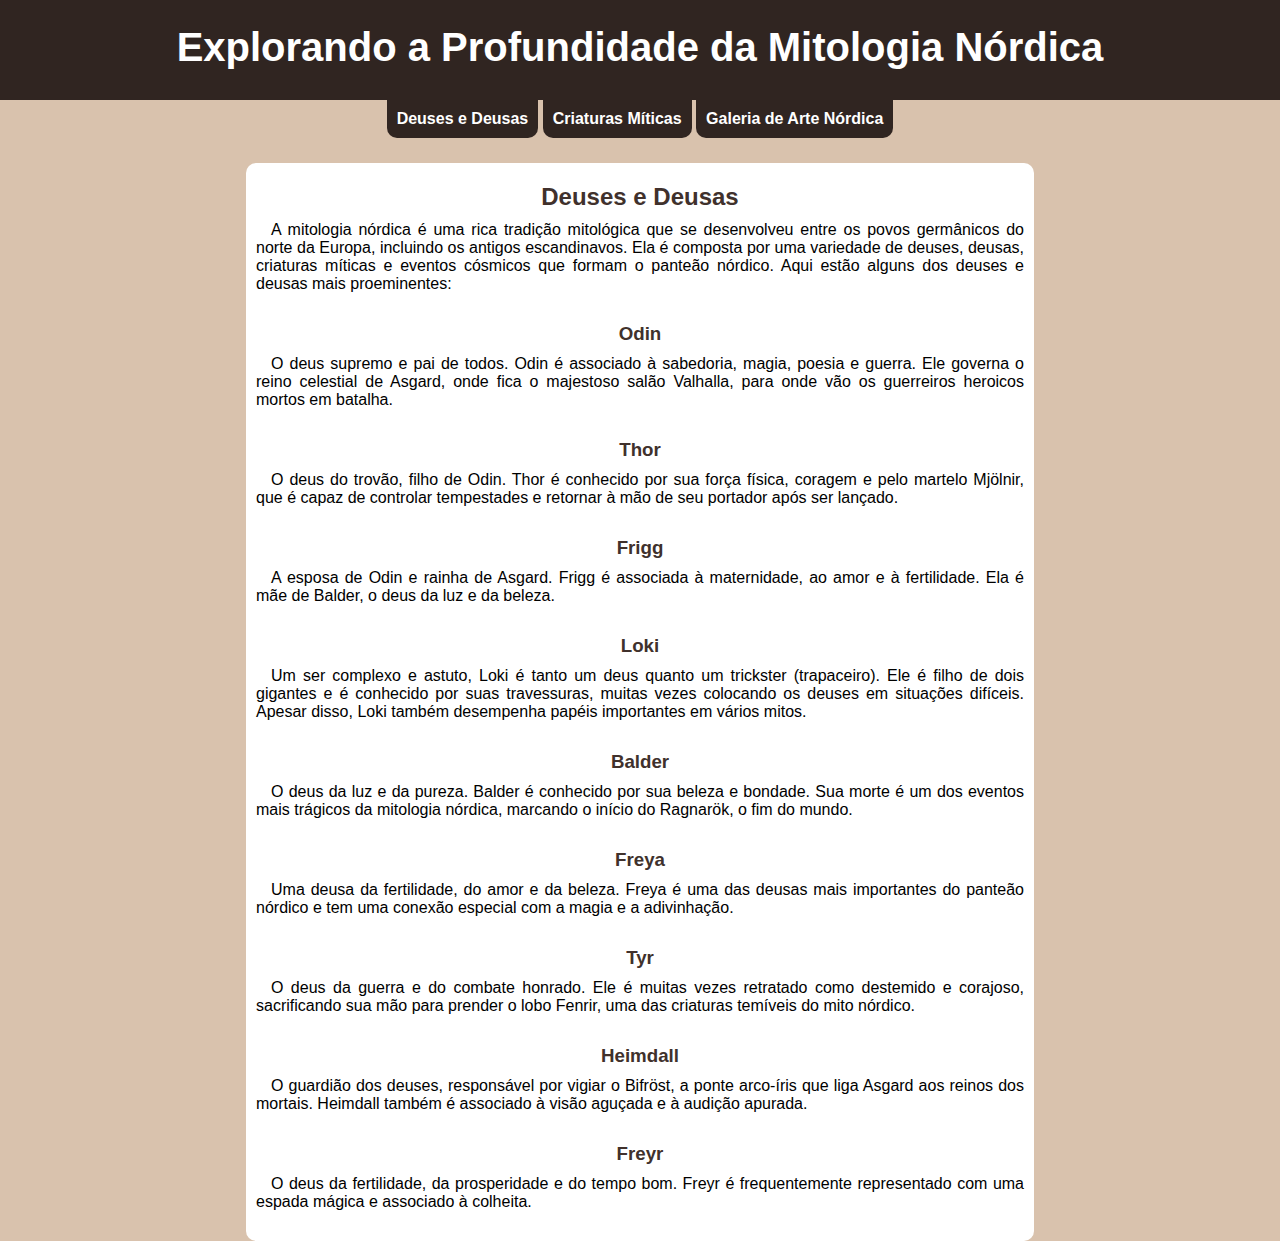
<file: index.html>
<!DOCTYPE html>
<html lang="pt-br">
<head>
    <meta charset="UTF-8">
    <meta name="viewport" content="width=device-width, initial-scale=1.0">
    <title>Media Query</title>
    <link rel="stylesheet" href="estilos/style.css">
    <link rel="stylesheet" href="estilos/media.css">
    <link href="https://fonts.googleapis.com/icon?family=Material+Icons"
      rel="stylesheet">
    
</head>
<body onresize="mudouTamanho()">
    <header>
        <h1>Explorando a Profundidade da Mitologia Nórdica</h1>
        <span id="burguer" class="material-icons" onclick="clickMenu()">menu</span>
    </header>
    <menu id="itens">
        <ul>
            <li><a href="index.html">Deuses e Deusas</a></li>
            <li><a href="index2.html">Criaturas Míticas</a></li>
            <li><a href="#">Galeria de Arte Nórdica</a></li>
        </ul>
    </menu>
    <main>
        <article>
            <h2>Deuses e Deusas</h2>
            <p>
                A mitologia nórdica é uma rica tradição mitológica que se desenvolveu entre os povos germânicos do norte da Europa, incluindo os antigos escandinavos. Ela é composta por uma variedade de deuses, deusas, criaturas míticas e eventos cósmicos que formam o panteão nórdico. Aqui estão alguns dos deuses e deusas mais proeminentes:
            </p>

            <h3>Odin</h3>
             <p>O deus supremo e pai de todos. Odin é associado à sabedoria, magia, poesia e guerra. Ele governa o reino celestial de Asgard, onde fica o majestoso salão Valhalla, para onde vão os guerreiros heroicos mortos em batalha.</p>

            <h3>Thor</h3>
             <p>O deus do trovão, filho de Odin. Thor é conhecido por sua força física, coragem e pelo martelo Mjölnir, que é capaz de controlar tempestades e retornar à mão de seu portador após ser lançado.</p>

            <h3>Frigg</h3>
             <p>A esposa de Odin e rainha de Asgard. Frigg é associada à maternidade, ao amor e à fertilidade. Ela é mãe de Balder, o deus da luz e da beleza.</p>

            <h3>Loki</h3>
             <p>Um ser complexo e astuto, Loki é tanto um deus quanto um trickster (trapaceiro). Ele é filho de dois gigantes e é conhecido por suas travessuras, muitas vezes colocando os deuses em situações difíceis. Apesar disso, Loki também desempenha papéis importantes em vários mitos.</p>

            <h3>Balder</h3>
             <p>O deus da luz e da pureza. Balder é conhecido por sua beleza e bondade. Sua morte é um dos eventos mais trágicos da mitologia nórdica, marcando o início do Ragnarök, o fim do mundo.</p>

            <h3>Freya</h3>
             <p>Uma deusa da fertilidade, do amor e da beleza. Freya é uma das deusas mais importantes do panteão nórdico e tem uma conexão especial com a magia e a adivinhação.</p>

            <h3>Tyr</h3>
             <p>O deus da guerra e do combate honrado. Ele é muitas vezes retratado como destemido e corajoso, sacrificando sua mão para prender o lobo Fenrir, uma das criaturas temíveis do mito nórdico.</p>

            <h3>Heimdall</h3>
             <p>O guardião dos deuses, responsável por vigiar o Bifröst, a ponte arco-íris que liga Asgard aos reinos dos mortais. Heimdall também é associado à visão aguçada e à audição apurada.</p>

            <h3>Freyr</h3>
             <p>O deus da fertilidade, da prosperidade e do tempo bom. Freyr é frequentemente representado com uma espada mágica e associado à colheita.</p>



        </article>
    </main>
    <script>
        function mudouTamanho() {
            if (window.innerWidth >= 768) {
                itens.style.display = 'block'
            } else {
                itens.style.display = 'none'
            }
        }

        function clickMenu() {
            if (itens.style.display == 'block') {
                itens.style.display = 'none'
            } else {
            itens.style.display = 'block'
        }   }
    </script>
</body>
</html>
</file>
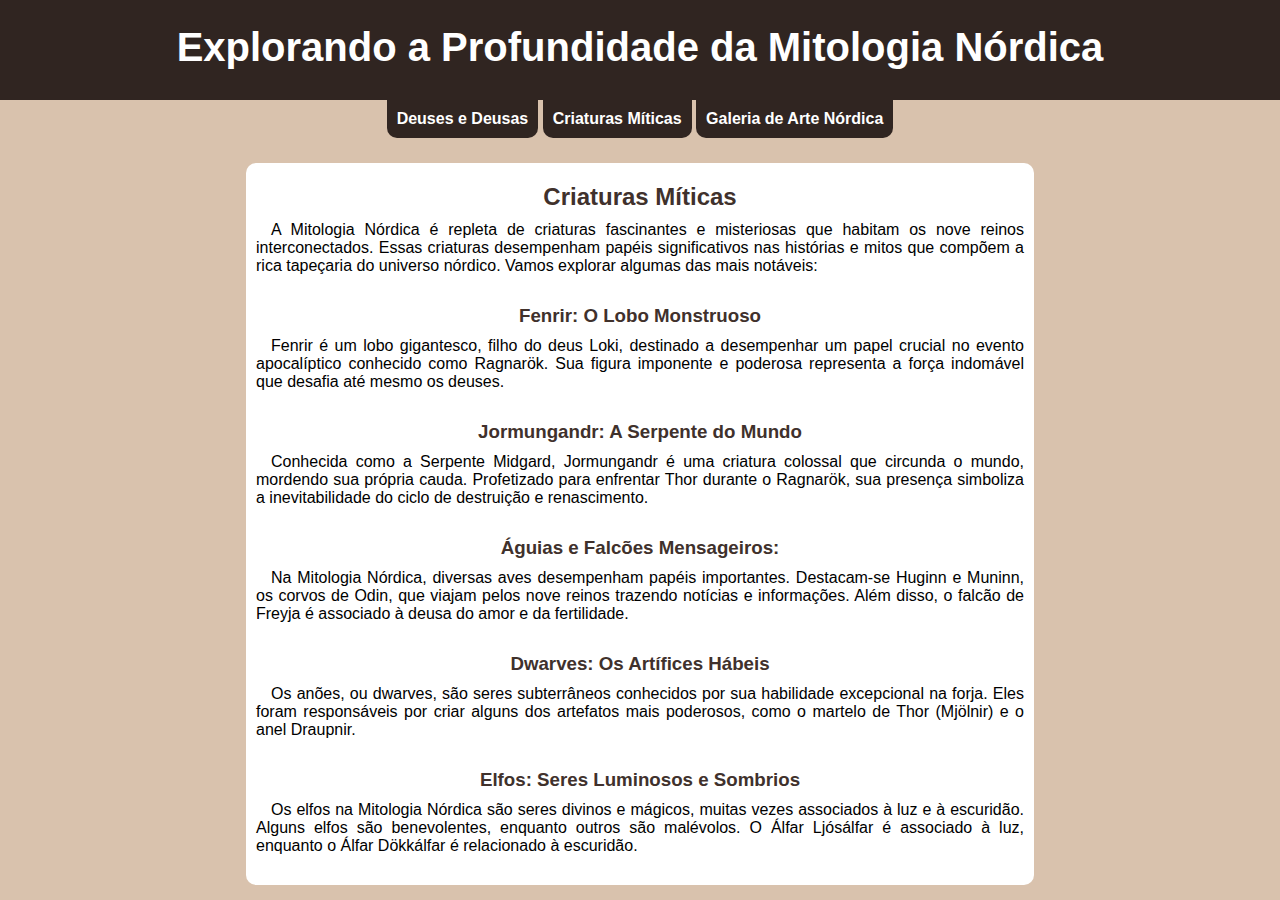
<file: index2.html>
<!DOCTYPE html>
<html lang="pt-br">
<head>
    <meta charset="UTF-8">
    <meta name="viewport" content="width=device-width, initial-scale=1.0">
    <title>Media Query</title>
    <link rel="stylesheet" href="estilos/style.css">
    <link rel="stylesheet" href="estilos/media.css">
    <link href="https://fonts.googleapis.com/icon?family=Material+Icons"
      rel="stylesheet">
    
</head>
<body onresize="mudouTamanho()">
    <header>
        <h1>Explorando a Profundidade da Mitologia Nórdica</h1>
        <span id="burguer" class="material-icons" onclick="clickMenu()">menu</span>
    </header>
    <menu id="itens">
        <ul>
            <li><a href="index.html">Deuses e Deusas</a></li>
            <li><a href="index2.html">Criaturas Míticas</a></li>
            <li><a href="index3.html">Galeria de Arte Nórdica</a></li>
        </ul>
    </menu>
    <main>
        <article>
            <h2>Criaturas Míticas</h2>
            <p>A Mitologia Nórdica é repleta de criaturas fascinantes e misteriosas que habitam os nove reinos interconectados. Essas criaturas desempenham papéis significativos nas histórias e mitos que compõem a rica tapeçaria do universo nórdico. Vamos explorar algumas das mais notáveis:
            
            <h3>Fenrir: O Lobo Monstruoso</h3>

            <p>Fenrir é um lobo gigantesco, filho do deus Loki, destinado a desempenhar um papel crucial no evento apocalíptico conhecido como Ragnarök. Sua figura imponente e poderosa representa a força indomável que desafia até mesmo os deuses.</p>
            
            <h3>Jormungandr: A Serpente do Mundo</h3>

            <p>Conhecida como a Serpente Midgard, Jormungandr é uma criatura colossal que circunda o mundo, mordendo sua própria cauda. Profetizado para enfrentar Thor durante o Ragnarök, sua presença simboliza a inevitabilidade do ciclo de destruição e renascimento.</p>

            <h3>Águias e Falcões Mensageiros:</h3>

            <p>
                Na Mitologia Nórdica, diversas aves desempenham papéis importantes. Destacam-se Huginn e Muninn, os corvos de Odin, que viajam pelos nove reinos trazendo notícias e informações. Além disso, o falcão de Freyja é associado à deusa do amor e da fertilidade.
            </p>

            <h3>Dwarves: Os Artífices Hábeis</h3>
            <p>
                Os anões, ou dwarves, são seres subterrâneos conhecidos por sua habilidade excepcional na forja. Eles foram responsáveis por criar alguns dos artefatos mais poderosos, como o martelo de Thor (Mjölnir) e o anel Draupnir.
                
            </p>
            <h3>Elfos: Seres Luminosos e Sombrios</h3>
            <p>Os elfos na Mitologia Nórdica são seres divinos e mágicos, muitas vezes associados à luz e à escuridão. Alguns elfos são benevolentes, enquanto outros são malévolos. O Álfar Ljósálfar é associado à luz, enquanto o Álfar Dökkálfar é relacionado à escuridão.
            </p>
        </article>
    </main>
    <script>
        function mudouTamanho() {
            if (window.innerWidth >= 768) {
                itens.style.display = 'block'
            } else {
                itens.style.display = 'none'
            }
        }

        function clickMenu() {
            if (itens.style.display == 'block') {
                itens.style.display = 'none'
            } else {
            itens.style.display = 'block'
        }   }
    </script>
</body>
</html>
</file>
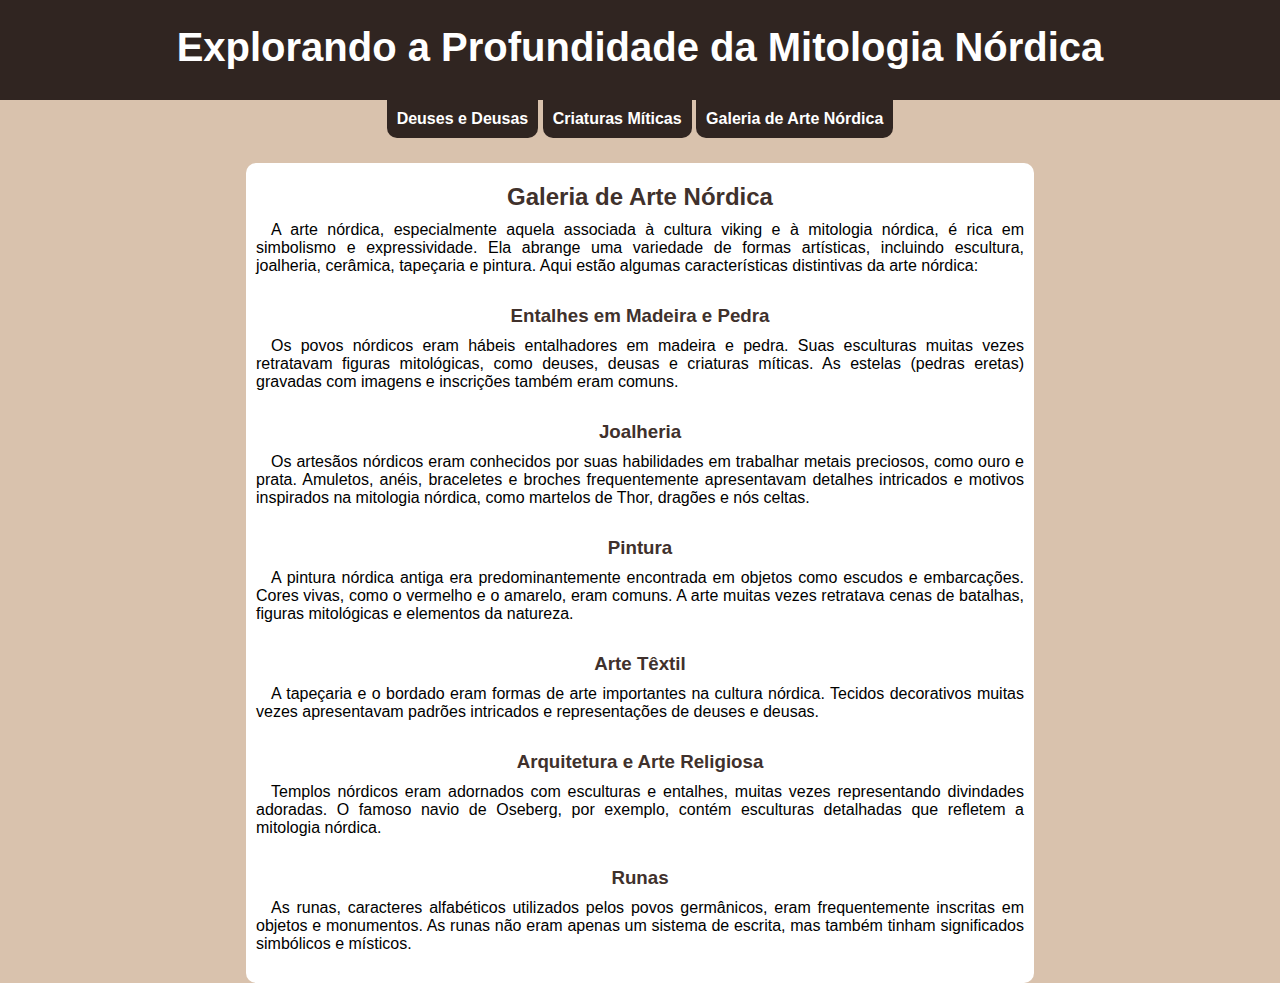
<file: index3.html>
<!DOCTYPE html>
<html lang="pt-br">
<head>
    <meta charset="UTF-8">
    <meta name="viewport" content="width=device-width, initial-scale=1.0">
    <title>Media Query</title>
    <link rel="stylesheet" href="estilos/style.css">
    <link rel="stylesheet" href="estilos/media.css">
    <link href="https://fonts.googleapis.com/icon?family=Material+Icons"
      rel="stylesheet">
    
</head>
<body onresize="mudouTamanho()">
    <header>
        <h1>Explorando a Profundidade da Mitologia Nórdica</h1>
        <span id="burguer" class="material-icons" onclick="clickMenu()">menu</span>
    </header>
    <menu id="itens">
        <ul>
            <li><a href="index.html">Deuses e Deusas</a></li>
            <li><a href="index2.html">Criaturas Míticas</a></li>
            <li><a href="index3.html">Galeria de Arte Nórdica</a></li>
        </ul>
    </menu>
    <main>
        <article>
            <h2>Galeria de Arte Nórdica</h2>
            <p>A arte nórdica, especialmente aquela associada à cultura viking e à mitologia nórdica, é rica em simbolismo e expressividade. Ela abrange uma variedade de formas artísticas, incluindo escultura, joalheria, cerâmica, tapeçaria e pintura. Aqui estão algumas características distintivas da arte nórdica:</p>

            <h3>Entalhes em Madeira e Pedra</h3>
             <p>Os povos nórdicos eram hábeis entalhadores em madeira e pedra. Suas esculturas muitas vezes retratavam figuras mitológicas, como deuses, deusas e criaturas míticas. As estelas (pedras eretas) gravadas com imagens e inscrições também eram comuns.</p>

            <h3>Joalheria</h3>
             <p>Os artesãos nórdicos eram conhecidos por suas habilidades em trabalhar metais preciosos, como ouro e prata. Amuletos, anéis, braceletes e broches frequentemente apresentavam detalhes intricados e motivos inspirados na mitologia nórdica, como martelos de Thor, dragões e nós celtas.</p>

            <h3>Pintura</h3>
             <p>A pintura nórdica antiga era predominantemente encontrada em objetos como escudos e embarcações. Cores vivas, como o vermelho e o amarelo, eram comuns. A arte muitas vezes retratava cenas de batalhas, figuras mitológicas e elementos da natureza.</p>

            <h3>Arte Têxtil</h3>
             <p>A tapeçaria e o bordado eram formas de arte importantes na cultura nórdica. Tecidos decorativos muitas vezes apresentavam padrões intricados e representações de deuses e deusas.</p>

            <h3>Arquitetura e Arte Religiosa</h3>
             <p>Templos nórdicos eram adornados com esculturas e entalhes, muitas vezes representando divindades adoradas. O famoso navio de Oseberg, por exemplo, contém esculturas detalhadas que refletem a mitologia nórdica.</p>

            <h3>Runas</h3>
             <p>As runas, caracteres alfabéticos utilizados pelos povos germânicos, eram frequentemente inscritas em objetos e monumentos. As runas não eram apenas um sistema de escrita, mas também tinham significados simbólicos e místicos.</p>
        </article>
    </main>
    <script>
        function mudouTamanho() {
            if (window.innerWidth >= 768) {
                itens.style.display = 'block'
            } else {
                itens.style.display = 'none'
            }
        }

        function clickMenu() {
            if (itens.style.display == 'block') {
                itens.style.display = 'none'
            } else {
            itens.style.display = 'block'
        }   }
    </script>
</body>
</html>
</file>
<file: estilos/style.css>
@charset "UTF-8";

/*VERSAO MOBILE FIRST*/

* {
    margin: 0%;
    padding: 0%;
    font-family: Arial, Helvetica, sans-serif;
}

body, html {
    background-color: #D9C2AD;
}

header {
    background-color: #302521;
}

header > h1 {
    padding: 10px;
    text-align: center;
    color: white;
}


#burguer {
    background-color: #302521;
    color: white;
    display: block;
    text-align: center;
    padding: 10px;
    cursor: pointer;
}

span#burguer:hover {
    background-color: #302521;
    color: black;
}

menu {
    display:  none;
}

menu > ul {
    list-style-type: none;
    text-align: center;
}

menu > ul > li > a {
    display: block;
    padding: 10px;
    text-decoration: none;
    text-align: center;
    background-color: #302521;
    color: white;
    font-weight: bold;
    
}

menu > ul > li > a:hover {
    background-color: rgb(160, 159, 159);
}

main {
    width: 90vw;
    background-color: white;
    margin: auto;
    padding: 10px;
    border-radius: 10px;
    margin-top: 10px;
}

article > h2 {
    padding: 10px;
    text-align: center;
    font-size: 1.5em;
    color: #40312C;
}

article > h3 {
    text-align: center;
    color: black;
    padding: 10px;
    color: #40312C;
}

article > p {
    text-align: justify;
    margin-bottom: 20px;
    text-indent: 15px;
}
</file>
<file: estilos/media.css>
@charset "UTF-8";

@media screen and (min-width: 768px) {

    header {
        height: 100px;
    }

    header > h1 {
        padding: 25px;
        font-size: 2.5em;
        color: white;
    }

    #burguer {
        display: none;
    }

    menu {
        display: block;
    }

    menu > ul > li {
        display: inline-block;
    }

    menu > ul > li > a {
        font-weight: bold;
        margin-bottom: 15px;
        border-radius: 0px 0px 10px 10px;
    }

    main {
        width: 768px;
    }
}
</file>
